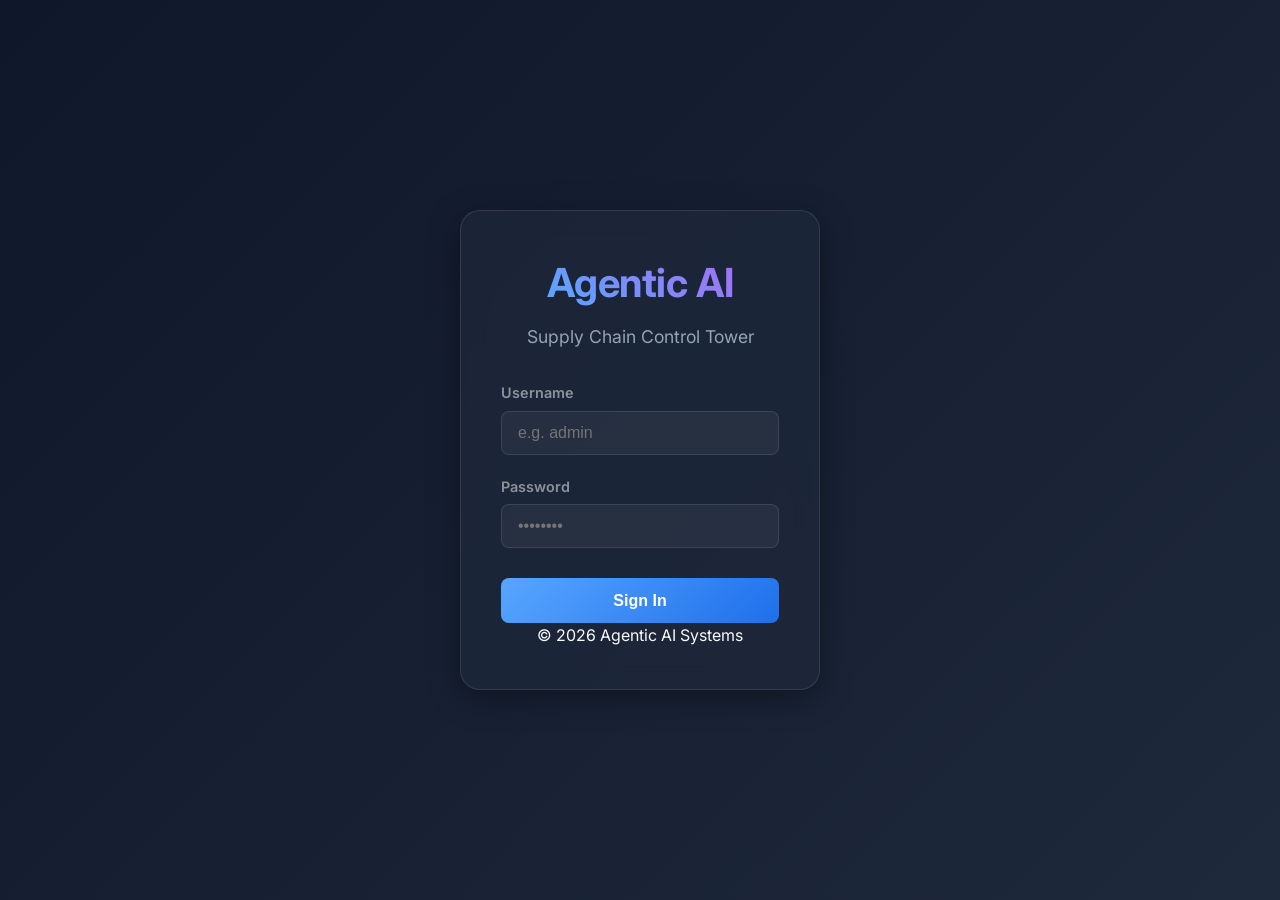
<file: frontend/login.html>
<!DOCTYPE html>
<html lang="en">

<head>
    <meta charset="UTF-8">
    <meta name="viewport" content="width=device-width, initial-scale=1.0">
    <title>Login | Agentic AI Supply Chain</title>
    <link rel="stylesheet" href="style.css">
    <link href="https://fonts.googleapis.com/css2?family=Inter:wght@300;400;600;700&display=swap" rel="stylesheet">
</head>

<body class="login-page">
    <div class="glass-container">
        <div class="login-box">
            <header>
                <h1><span class="highlight">Agentic AI</span></h1>
                <p>Supply Chain Control Tower</p>
            </header>

            <form id="login-form">
                <div class="form-group">
                    <label for="username">Username</label>
                    <input type="text" id="username" name="username" placeholder="e.g. admin" required>
                </div>

                <div class="form-group">
                    <label for="password">Password</label>
                    <input type="password" id="password" name="password" placeholder="••••••••" required>
                </div>

                <button type="submit" class="primary-btn">Sign In</button>
                <div id="login-error" class="error-text hidden">Invalid credentials. Try admin/admin.</div>
            </form>

            <footer>
                <p>&copy; 2026 Agentic AI Systems</p>
            </footer>
        </div>
    </div>

    <script>
        // Simple authentication simulation
        document.getElementById('login-form').addEventListener('submit', function (e) {
            e.preventDefault();
            const user = document.getElementById('username').value;
            const pass = document.getElementById('password').value;
            const error = document.getElementById('login-error');

            if (user === 'admin' && pass === 'admin') {
                localStorage.setItem('auth_token', 'demo-token-' + Date.now());
                window.location.href = 'index.html';
            } else {
                error.classList.remove('hidden');
            }
        });

        // Clear error on input
        document.querySelectorAll('input').forEach(input => {
            input.addEventListener('input', () => {
                document.getElementById('login-error').classList.add('hidden');
            });
        });
    </script>
</body>

</html>
</file>
<file: frontend/style.css>
:root {
    --bg-color: #0d1117;
    /* Kept for existing uses not covered by new vars */
    --panel-bg: rgba(30, 41, 59, 0.7);
    /* Updated */
    --border-color: #30363d;
    /* Kept */
    --text-primary: #c9d1d9;
    /* Kept for existing uses not covered by new vars */
    --text-secondary: #8b949e;
    /* Kept for existing uses not covered by new vars */
    --accent: #58a6ff;
    /* Kept */
    --accent-hover: #3182ce;
    /* Kept */
    --success: #2ea043;
    /* Kept */
    --warning: #dbab09;
    /* Kept */
    --danger: #f85149;
    /* Kept */
    --glass-blur: blur(16px);
    /* Kept, but new blur values are used in new styles */

    /* New variables from the edit */
    --bg-dark: #0f172a;
    --glass-border: rgba(255, 255, 255, 0.1);
    --primary: #38bdf8;
    --primary-hover: #0ea5e9;
    --text-main: #f8fafc;
    --text-dim: #94a3b8;
    --error-red: #f43f5e;
    --success-green: #10b981;
}

* {
    margin: 0;
    padding: 0;
    box-sizing: border-box;
}

body {
    font-family: 'Inter', sans-serif;
    background-color: var(--bg-dark);
    /* Updated */
    background-image:
        radial-gradient(at 0% 0%, rgba(56, 189, 248, 0.1) 0px, transparent 50%),
        radial-gradient(at 100% 100%, rgba(56, 189, 248, 0.05) 0px, transparent 50%);
    /* Added */
    color: var(--text-main);
    /* Updated */
    line-height: 1.6;
    min-height: 100vh;
}

/* Login Page Styles */
.login-page {
    display: flex;
    justify-content: center;
    align-items: center;
    background: linear-gradient(135deg, #0f172a 0%, #1e293b 100%);
}

.glass-container {
    width: 100%;
    max-width: 400px;
    padding: 20px;
}

.login-box {
    background: var(--panel-bg);
    backdrop-filter: blur(12px);
    -webkit-backdrop-filter: blur(12px);
    border: 1px solid var(--glass-border);
    border-radius: 20px;
    padding: 40px;
    box-shadow: 0 8px 32px 0 rgba(0, 0, 0, 0.37);
    text-align: center;
}

.login-box header h1 {
    font-size: 2.5rem;
    margin-bottom: 5px;
}

.login-box header p {
    color: var(--text-dim);
    margin-bottom: 30px;
}

.login-box .form-group {
    text-align: left;
    margin-bottom: 20px;
}

.login-box input {
    width: 100%;
    padding: 12px 16px;
    background: rgba(255, 255, 255, 0.05);
    border: 1px solid var(--glass-border);
    border-radius: 8px;
    color: white;
    font-size: 1rem;
    transition: all 0.3s ease;
}

.login-box input:focus {
    outline: none;
    border-color: var(--primary);
    background: rgba(255, 255, 255, 0.1);
}

.login-box .primary-btn {
    width: 100%;
    margin-top: 10px;
}

.error-text {
    color: var(--error-red);
    font-size: 0.85rem;
    margin-top: 15px;
}

.hidden {
    display: none;
}

.dashboard-container {
    width: 100%;
    max-width: 1200px;
    margin: 0 auto;
    padding: 2rem;
    display: flex;
    flex-direction: column;
    gap: 2rem;
    position: relative;
}

header {
    text-align: center;
    margin-bottom: 1rem;
}

h1 {
    font-size: 2.5rem;
    font-weight: 700;
    letter-spacing: -0.5px;
    color: #ffffff;
}

.highlight {
    color: var(--accent);
    background: -webkit-linear-gradient(45deg, #58a6ff, #A371F7);
    -webkit-background-clip: text;
    background-clip: text;
    -webkit-text-fill-color: transparent;
}

header p {
    color: var(--text-secondary);
    font-size: 1.1rem;
    margin-top: 0.5rem;
}

.main-content {
    display: flex;
    flex-direction: row;
    flex-wrap: wrap;
    justify-content: center;
    align-items: flex-start;
    gap: 2rem;
    width: 100%;
}

.panel {
    background: var(--panel-bg);
    backdrop-filter: blur(8px);
    -webkit-backdrop-filter: blur(8px);
    border: 1px solid var(--glass-border);
    border-radius: 16px;
    padding: 32px;
    flex: 1 1 500px;
    max-width: 600px;
    box-shadow: 0 4px 6px -1px rgba(0, 0, 0, 0.1), 0 2px 4px -1px rgba(0, 0, 0, 0.06);
    transition: transform 0.3s ease, box-shadow 0.3s ease;
}

/* Adjust results panel to be slightly wider if content allows */
.results-panel {
    flex: 2 1 600px;
    max-width: 800px;
}

.panel:hover {
    box-shadow: 0 12px 48px rgba(0, 0, 0, 0.3);
    border-color: #4a5462;
}

h2 {
    font-size: 1.3rem;
    font-weight: 600;
    margin-bottom: 1.5rem;
    border-bottom: 1px solid var(--border-color);
    padding-bottom: 0.5rem;
    color: #ffffff;
}

.form-group {
    margin-bottom: 1.2rem;
}

label {
    display: block;
    margin-bottom: 0.4rem;
    font-weight: 600;
    color: var(--text-secondary);
    font-size: 0.9rem;
}

input,
select {
    width: 100%;
    padding: 0.75rem 1rem;
    border-radius: 8px;
    background-color: #010409;
    border: 1px solid var(--border-color);
    color: var(--text-primary);
    font-size: 1rem;
    transition: border-color 0.2s ease, box-shadow 0.2s ease;
}

input:focus,
select:focus {
    outline: none;
    border-color: var(--accent);
    box-shadow: 0 0 0 3px rgba(88, 166, 255, 0.2);
}

.primary-btn {
    width: 100%;
    padding: 0.85rem;
    background: linear-gradient(135deg, var(--accent), #1f6feb);
    color: white;
    border: none;
    border-radius: 8px;
    font-size: 1rem;
    font-weight: 600;
    cursor: pointer;
    transition: all 0.2s ease;
    margin-top: 1rem;
}

.primary-btn:hover {
    transform: translateY(-2px);
    box-shadow: 0 6px 16px rgba(88, 166, 255, 0.3);
}

.primary-btn:active {
    transform: translateY(0);
}

#loading {
    margin-top: 1rem;
    text-align: center;
    color: var(--warning);
    font-size: 0.9rem;
    font-weight: 600;
    animation: pulse 1.5s infinite;
}

/* Results Panel */
.inventory-table {
    width: 100%;
    border-collapse: collapse;
    margin-bottom: 2rem;
}

.inventory-table th {
    text-align: left;
    padding: 1rem;
    color: var(--text-secondary);
    border-bottom: 2px solid var(--border-color);
    font-weight: 600;
}

.inventory-table td {
    padding: 1rem;
    border-bottom: 1px solid var(--border-color);
    vertical-align: middle;
}

.inventory-table tr.data-row {
    transition: background-color 0.2s ease;
}

.inventory-table tr.data-row:hover {
    background-color: rgba(255, 255, 255, 0.03);
}

.empty-state td {
    text-align: center;
    color: var(--text-secondary);
    padding: 3rem 1rem !important;
    font-style: italic;
}

/* Status Badges */
.status-badge {
    padding: 0.4rem 0.8rem;
    border-radius: 20px;
    font-size: 0.85rem;
    font-weight: 700;
    display: inline-flex;
    align-items: center;
    gap: 0.5rem;
}

.status-ok {
    background-color: rgba(46, 160, 67, 0.15);
    color: var(--success);
    border: 1px solid rgba(46, 160, 67, 0.4);
}

.status-reorder {
    background-color: rgba(248, 81, 73, 0.15);
    color: var(--danger);
    border: 1px solid rgba(248, 81, 73, 0.4);
    animation: flash_border 2s infinite;
}

/* Logs Section */
.logs-section {
    margin-top: 30px;
    /* Updated */
}

.logs-section h3 {
    font-size: 1.1rem;
    color: var(--text-secondary);
    margin-bottom: 1rem;
}

.terminal-logs {
    background-color: #010409;
    border: 1px solid var(--border-color);
    border-radius: 8px;
    padding: 1rem;
    height: 200px;
    overflow-y: auto;
    font-family: 'Courier New', Courier, monospace;
    font-size: 0.85rem;
    box-shadow: inset 0 2px 10px rgba(0, 0, 0, 0.5);
}

.log-entry {
    margin-bottom: 0.5rem;
    color: #8b949e;
}

.log-entry.info {
    color: #58a6ff;
}

.log-entry.success {
    color: var(--success);
}

.log-entry.alert {
    color: var(--danger);
}

.timestamp {
    color: #484f58;
    margin-right: 0.5rem;
}

@keyframes pulse {
    0% {
        opacity: 0.6;
    }

    50% {
        opacity: 1;
    }

    100% {
        opacity: 0.6;
    }
}

@keyframes flash_border {
    0% {
        box-shadow: 0 0 0 0 rgba(248, 81, 73, 0.4);
    }

    70% {
        box-shadow: 0 0 0 6px rgba(248, 81, 73, 0);
    }

    100% {
        box-shadow: 0 0 0 0 rgba(248, 81, 73, 0);
    }
}

.header-actions {
    position: absolute;
    top: 1rem;
    right: 2rem;
}

.logout-btn {
    background: rgba(255, 255, 255, 0.05);
    border: 1px solid var(--glass-border);
    color: var(--text-dim);
    padding: 8px 16px;
    border-radius: 8px;
    cursor: pointer;
    font-size: 0.9rem;
    font-weight: 500;
    transition: all 0.3s ease;
    backdrop-filter: blur(4px);
}

.logout-btn:hover {
    background: rgba(244, 63, 94, 0.1);
    color: var(--error-red);
    border-color: var(--error-red);
}

@media (max-width: 900px) {
    .main-content {
        flex-direction: column;
        align-items: center;
        gap: 2rem;
    }

    .header-actions {
        position: static;
        display: flex;
        justify-content: center;
        margin-bottom: 1rem;
    }
}
</file>
